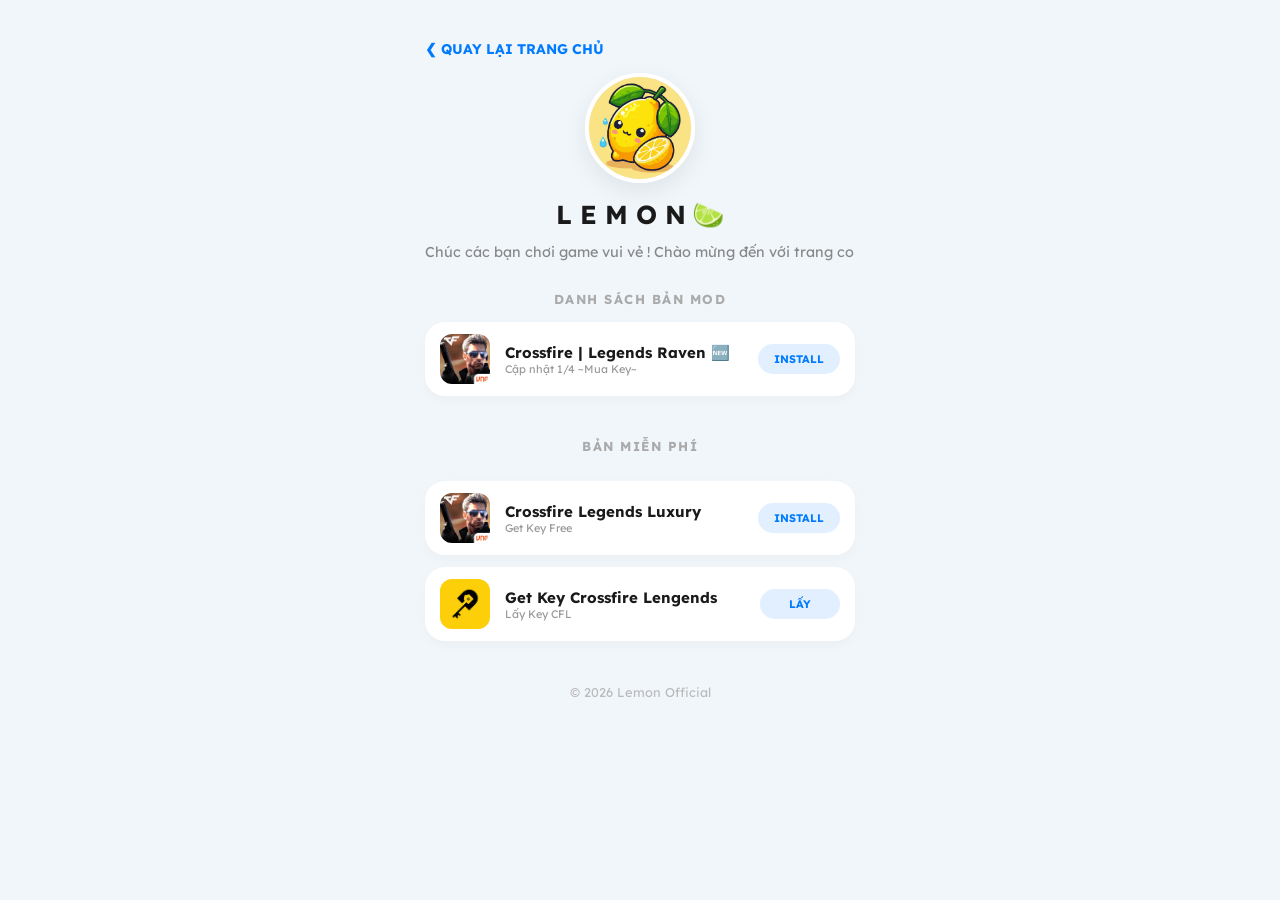
<file: cfl.html>
<!DOCTYPE html>
<html lang="vi">
<head>
    <meta charset="UTF-8">
    <meta name="viewport" content="width=device-width, initial-scale=1.0">
    <title>Danh Sách Game - L E M O N</title>
    <link rel="stylesheet" href="style.css?v=110"> <link href="https://fonts.googleapis.com/css2?family=Lexend:wght@300;500;700&display=swap" rel="stylesheet">
    <style>
        /* Ép nội dung hiện ngay lập tức và bỏ qua mọi hiệu ứng ẩn của Script */
        #main-content { 
            display: block !important; 
            opacity: 1 !important; 
            visibility: visible !important;
            transform: none !important;
        }
    </style>
</head>
<body>
    <div id="main-content" class="profile-container">
        <div style="text-align: left; width: 100%; margin-bottom: 15px;">
            <a href="index.html" style="text-decoration: none; color: #007aff; font-weight: bold; font-size: 14px; display: flex; align-items: center; gap: 5px;">
                ❮ QUAY LẠI TRANG CHỦ
            </a>
        </div>

        <div class="logo-wrapper">
            <img src="img/IMG_3541.jpeg" alt="Logo" class="main-logo">
        </div>

        <h1 class="name">L E M O N <span class="verified-icon">🍋‍🟩</span></h1>
        
        <div class="marquee-box">
            <span class="marquee-content">Chúc các bạn chơi game vui vẻ ! Chào mừng đến với trang con.</span>
        </div>

        <h2 class="section-title">DANH SÁCH BẢN MOD</h2>
        
        <div class="links">
            <a href="https://drive.google.com/file/d/1BgU5OSozH_hD23Rf-RMFZiFfclb9G3KA/view?usp=sharing" class="link-card-game">
                <img src="img/cf.JPG" class="game-thumb" alt="CF">
                <div class="game-meta">
                    <span class="game-title">Crossfire | Legends Raven 🆕</span>
                    <span class="game-date">Cập nhật 1/4 ~Mua Key~</span>
                </div>
                <div class="install-btn">Install</div>
            </a>

<h2 class="section-title">BẢN MIỄN PHÍ</h2>
<a href="https://i.authtool.app/ios/69c3628bb4de5e3eee949c85" class="link-card-game">
                <img src="img/cf.JPG" class="game-thumb" alt="GAME">
                <div class="game-meta">
                    <span class="game-title">Crossfire Legends Luxury</span>
                    <span class="game-date">Get Key Free</span>
                </div>
                <div class="install-btn">Install</div>
            </a>
<a href="https://authtool.app/get-key?code=7842d3c4-92fa-48a5-8130-8d150ae3a32e" class="link-card-game">
                <img src="img/key.PNG" class="game-thumb" alt="GAME">
                <div class="game-meta">
                    <span class="game-title">Get Key Crossfire Lengends</span>
                    <span class="game-date">Lấy Key CFL</span>
                </div>
                <div class="install-btn">LẤY</div>
            </a>

            </div>

        <footer class="footer"><p>© 2026 Lemon Official</p></footer>
    </div>

    <script src="script.js?v=108"></script>
</body>
</html>
</file>
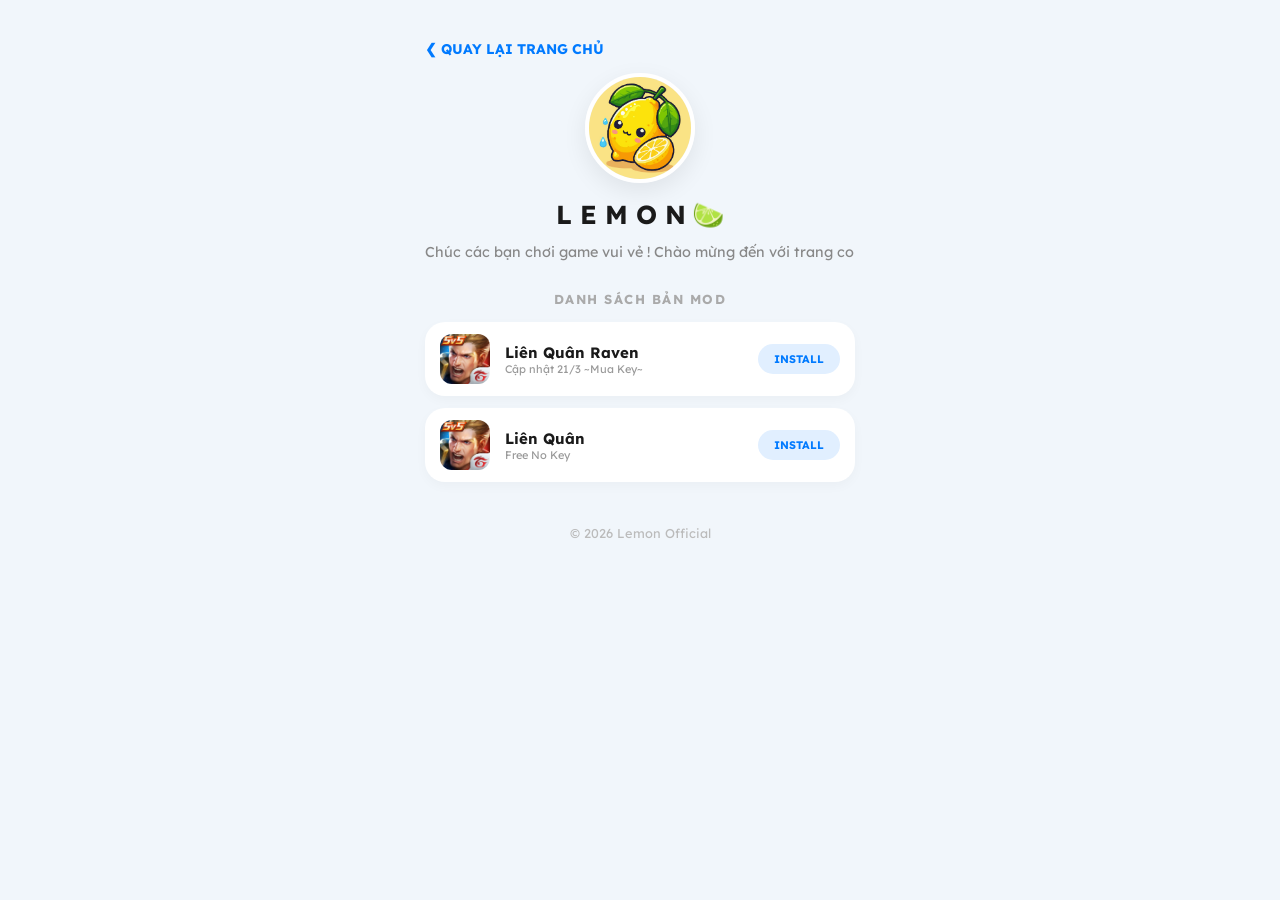
<file: lienquan.html>
<!DOCTYPE html>
<html lang="vi">
<head>
    <meta charset="UTF-8">
    <meta name="viewport" content="width=device-width, initial-scale=1.0">
    <title>Danh Sách Game - L E M O N </title>
    <link rel="stylesheet" href="style.css?v=110"> <link href="https://fonts.googleapis.com/css2?family=Lexend:wght@300;500;700&display=swap" rel="stylesheet">
    <style>
        /* Ép nội dung hiện ngay lập tức và bỏ qua mọi hiệu ứng ẩn của Script */
        #main-content { 
            display: block !important; 
            opacity: 1 !important; 
            visibility: visible !important;
            transform: none !important;
        }
    </style>
</head>
<body>
    <div id="main-content" class="profile-container">
        <div style="text-align: left; width: 100%; margin-bottom: 15px;">
            <a href="index.html" style="text-decoration: none; color: #007aff; font-weight: bold; font-size: 14px; display: flex; align-items: center; gap: 5px;">
                ❮ QUAY LẠI TRANG CHỦ
            </a>
        </div>

        <div class="logo-wrapper">
            <img src="img/IMG_3541.jpeg" alt="Logo" class="main-logo">
        </div>

        <h1 class="name">L E M O N <span class="verified-icon">🍋‍🟩</span></h1>
        
        <div class="marquee-box">
            <span class="marquee-content">Chúc các bạn chơi game vui vẻ ! Chào mừng đến với trang con.</span>
        </div>

        <h2 class="section-title">DANH SÁCH BẢN MOD</h2>
        
        <div class="links">
          <a href="https://drive.google.com/file/d/1r5hneWDcjRYgHrVVd5HyDKeuU_5V6aEC/view?usp=sharing" class="link-card-game">
                <img src="img/lq.JPG" class="game-thumb" alt="LQ">
                <div class="game-meta">
                    <span class="game-title">Liên Quân Raven</span>
                    <span class="game-date">Cập nhật 21/3 ~Mua Key~</span>
                </div>
                <div class="install-btn">Install</div>
            </a>
<a href="https://funlink.io/PpzA3_p" class="link-card-game">
                <img src="img/lq.JPG" class="game-thumb" alt="GAME">
                <div class="game-meta">
                    <span class="game-title">Liên Quân </span>
                    <span class="game-date">Free No Key</span>
                </div>
                <div class="install-btn">Install</div>
            </a>
            </div>

        <footer class="footer"><p>© 2026 Lemon Official</p></footer>
    </div>

    <script src="script.js?v=108"></script>
</body>
</html>
</file>
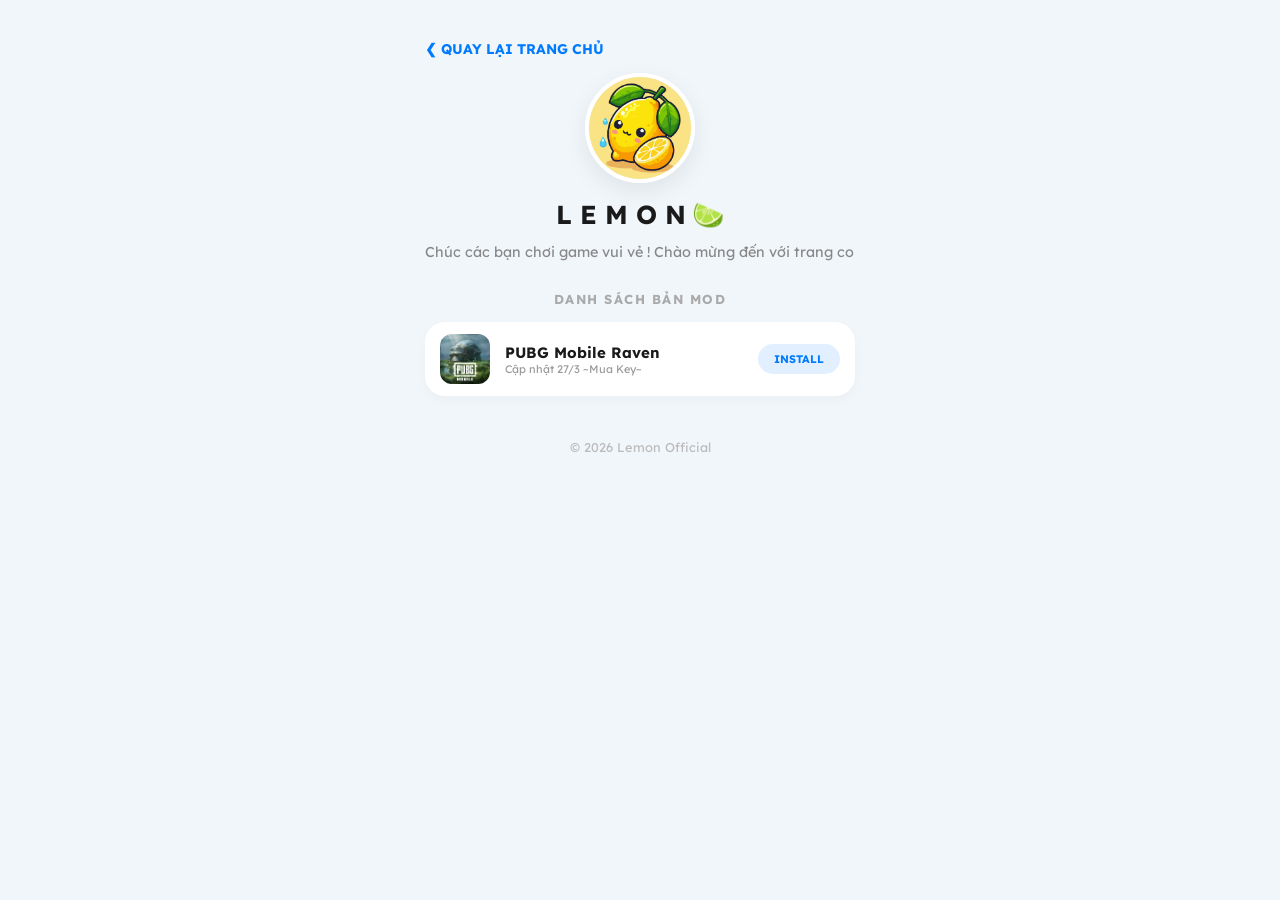
<file: pubg.html>
<!DOCTYPE html>
<html lang="vi">
<head>
    <meta charset="UTF-8">
    <meta name="viewport" content="width=device-width, initial-scale=1.0">
    <title>Danh Sách Game - L E M O N </title>
    <link rel="stylesheet" href="style.css?v=110"> <link href="https://fonts.googleapis.com/css2?family=Lexend:wght@300;500;700&display=swap" rel="stylesheet">
    <style>
        /* Ép nội dung hiện ngay lập tức và bỏ qua mọi hiệu ứng ẩn của Script */
        #main-content { 
            display: block !important; 
            opacity: 1 !important; 
            visibility: visible !important;
            transform: none !important;
        }
    </style>
</head>
<body>
    <div id="main-content" class="profile-container">
        <div style="text-align: left; width: 100%; margin-bottom: 15px;">
            <a href="index.html" style="text-decoration: none; color: #007aff; font-weight: bold; font-size: 14px; display: flex; align-items: center; gap: 5px;">
                ❮ QUAY LẠI TRANG CHỦ
            </a>
        </div>

        <div class="logo-wrapper">
            <img src="img/IMG_3541.jpeg" alt="Logo" class="main-logo">
        </div>

        <h1 class="name">L E M O N <span class="verified-icon">🍋‍🟩</span></h1>
        
        <div class="marquee-box">
            <span class="marquee-content">Chúc các bạn chơi game vui vẻ ! Chào mừng đến với trang con.</span>
        </div>

        <h2 class="section-title">DANH SÁCH BẢN MOD</h2>
        
        <div class="links">
             <a href="https://drive.google.com/file/d/1lWimeMlEvxQnF7tTEaoEWRyYuPS3qlyq/view?usp=drivesdk" class="link-card-game">
                <img src="img/PGM.JPG" class="game-thumb" alt="PUBG">
                <div class="game-meta">
                    <span class="game-title">PUBG Mobile Raven</span>
                    <span class="game-date">Cập nhật 27/3 ~Mua Key~</span>
                </div>
                <div class="install-btn">Install</div>
            </a>
            </div>

        <footer class="footer"><p>© 2026 Lemon Official</p></footer>
    </div>

    <script src="script.js?v=108"></script>
</body>
</html>
</file>
<file: style.css>
/* ==========================================================
   GIAO DIỆN PHONG CÁCH TUMADAM MOD (LIGHT MODE) - CHERRY BLOSSOM
   HỖ TRỢ TRANG CHÍNH & TRANG CON
   ========================================================== */

* { margin: 0; padding: 0; box-sizing: border-box; }

body {
    background-color: #f1f6fb;
    color: #1a1a1a; 
    font-family: 'Lexend', sans-serif;
    overflow-x: hidden;
}

/* --- MÀN HÌNH CHÀO --- */
#splash-screen {
    position: fixed;
    top: 0; left: 0; width: 100%; height: 100%;
    background: #ffffff;
    display: flex; justify-content: center; align-items: center;
    text-align: center;
    z-index: 9999;
    cursor: pointer;
    transition: opacity 0.8s ease, visibility 0.8s;
}

.splash-logo {
    width: 150px; 
    height: 150px;
    border-radius: 50%;
    object-fit: cover;
    border: 4px solid #fff;
    box-shadow: 0 10px 30px rgba(0,0,0,0.1);
    animation: rainbow-glow-light 4s linear infinite;
    margin-bottom: 20px;
}

/* --- NỘI DUNG CHÍNH --- */
.profile-container {
    opacity: 0; 
    transition: opacity 1s ease;
    width: 90%; 
    max-width: 430px; 
    margin: 40px auto; 
    text-align: center;
    padding-bottom: 20px;
}

/* Hiển thị nội dung */
.show-content { opacity: 1 !important; }

/* Tự động hiện cho trang con không có splash */
body:not(:has(#splash-screen)) .profile-container {
    opacity: 1 !important;
    display: block !important;
}

.logo-wrapper { display: flex; justify-content: center; margin-bottom: 15px; }
.main-logo {
    width: 110px; height: 110px;
    border-radius: 50%; object-fit: cover;
    border: 4px solid #fff;
    box-shadow: 0 8px 25px rgba(0,0,0,0.08);
}

.name { 
    display: flex;
    justify-content: center;
    align-items: center;
    font-size: 26px; 
    font-weight: 700; 
    color: #1a1a1a; 
    margin-bottom: 10px;
}

.verified-icon { display: flex; margin-left: 6px; }

.marquee-box { width: 100%; margin: 10px 0 20px; overflow: hidden; }
.marquee-content { display: inline-block; animation: marquee 12s linear infinite; color: #888; font-size: 0.9rem; white-space: nowrap; }

/* --- NÚT MẠNG XÃ HỘI --- */
.social-icons {
    display: flex;
    justify-content: center;
    gap: 15px;
    margin-bottom: 25px;
}

.social-btn {
    width: 50px;
    height: 50px;
    background: #fff;
    border-radius: 15px;
    display: flex;
    justify-content: center;
    align-items: center;
    transition: 0.3s;
    box-shadow: 0 4px 10px rgba(0,0,0,0.05);
}

.social-btn img { width: 24px; height: 24px; }
.social-btn:hover { transform: translateY(-3px); box-shadow: 0 6px 15px rgba(0,0,0,0.1); }

/* --- TIÊU ĐỀ MỤC --- */
.section-title { 
    font-size: 13px; 
    color: #aaa; 
    margin: 30px 0 15px; 
    letter-spacing: 1.5px; 
    text-transform: uppercase; 
}

/* --- CÁC THẺ LINK GAME & APP --- */
.links { display: flex; flex-direction: column; gap: 12px; }

.link-card-game { 
    background: #ffffff;
    display: flex; 
    align-items: center; 
    justify-content: space-between;
    padding: 12px 15px; 
    border-radius: 20px;
    text-decoration: none; 
    color: #333; 
    box-shadow: 0 4px 12px rgba(0, 0, 0, 0.03);
    transition: 0.3s;
}

.game-thumb {
    width: 50px;
    height: 50px;
    border-radius: 12px;
    object-fit: cover;
    margin-right: 15px;
}

.game-meta {
    display: flex;
    flex-direction: column;
    flex-grow: 1;
    text-align: left;
    margin-right: 10px;
    overflow: hidden;
}

.game-title {
    font-weight: 700;
    font-size: 15px;
    color: #1a1a1a;
}

.game-date {
    font-size: 11px;
    color: #999;
}

.install-btn {
    background: #e1efff;
    color: #007aff;
    padding: 8px 16px;
    border-radius: 15px;
    font-size: 11px;
    font-weight: 700;
    text-transform: uppercase;
    min-width: 80px;
    text-align: center;
}

.link-card-game:hover .install-btn {
    background: #007aff;
    color: #fff;
}

/* --- SỬA LỖI HOA ĐÀO (FIXED ĐỂ KHÔNG BỊ DỒN) --- */
.cherry-blossom {
    position: fixed; /* Ép nó bay toàn màn hình */
    top: -20px;
    z-index: 9998;
    pointer-events: none;
    border-radius: 150% 0 150% 150%; 
    background: #ffb7c5;
    animation-name: blossom-fall, blossom-shake;
    animation-iteration-count: infinite, infinite;
    animation-timing-function: linear, ease-in-out;
}

/* --- SỬA LỖI FOOTER (CĂN GIỮA) --- */
.footer {
    width: 100%;
    margin-top: 40px;
    padding-bottom: 40px;
    text-align: center; /* Căn giữa chữ bản quyền */
    clear: both;
}

.footer p {
    font-size: 0.8rem;
    color: #bbb;
    display: inline-block;
}

/* --- ANIMATIONS --- */
@keyframes blossom-fall {
    0% { transform: translateY(0) rotate(45deg); opacity: 1; }
    100% { transform: translateY(105vh) rotate(400deg); opacity: 0; }
}

@keyframes blossom-shake {
    0%, 100% { margin-left: 0; }
    50% { margin-left: 50px; }
}

@keyframes marquee { 0% { transform: translateX(100%); } 100% { transform: translateX(-100%); } }

@keyframes rainbow-glow-light {
    0% { border-color: #ffb7c5; box-shadow: 0 0 15px rgba(255,183,197,0.4); }
    100% { border-color: #ffb7c5; box-shadow: 0 0 15px rgba(255,183,197,0.4); }
}

@keyframes blink { 0%, 100% { opacity: 1; } 50% { opacity: 0.3; } }
</file>
